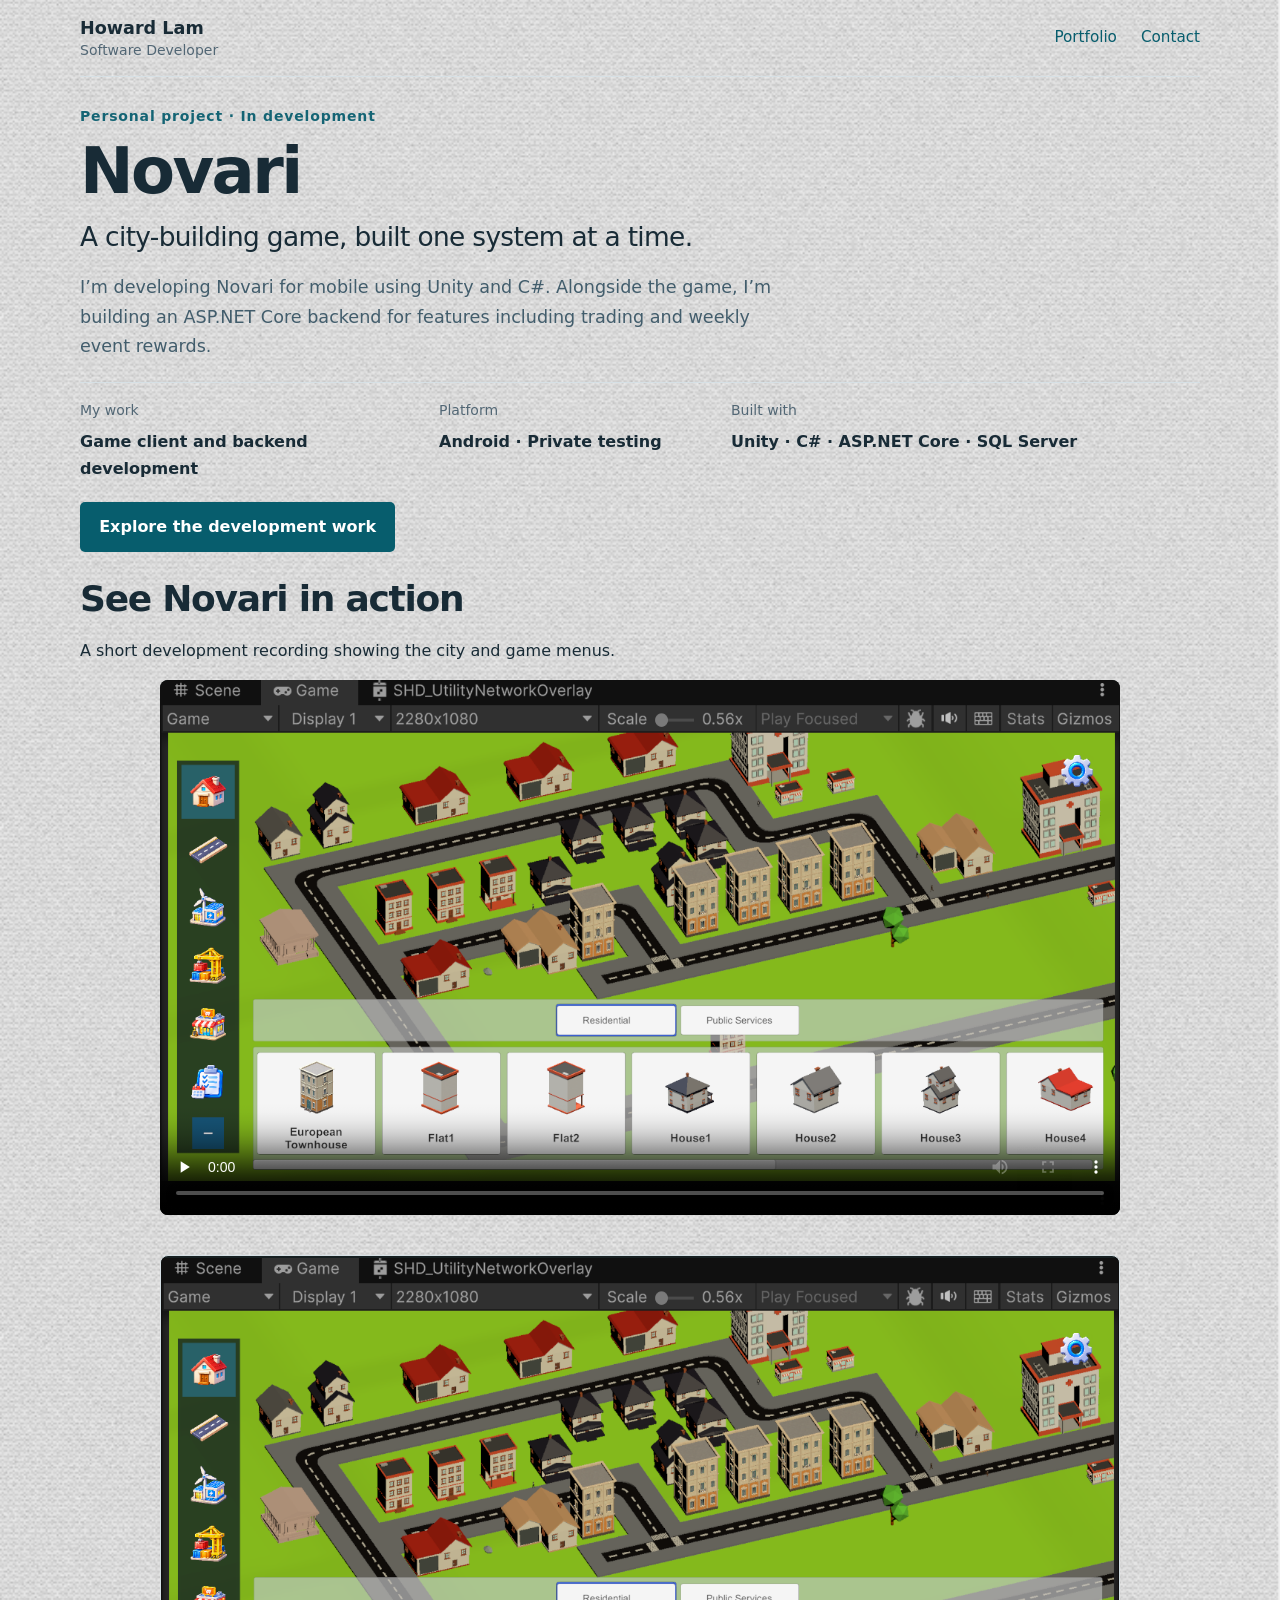
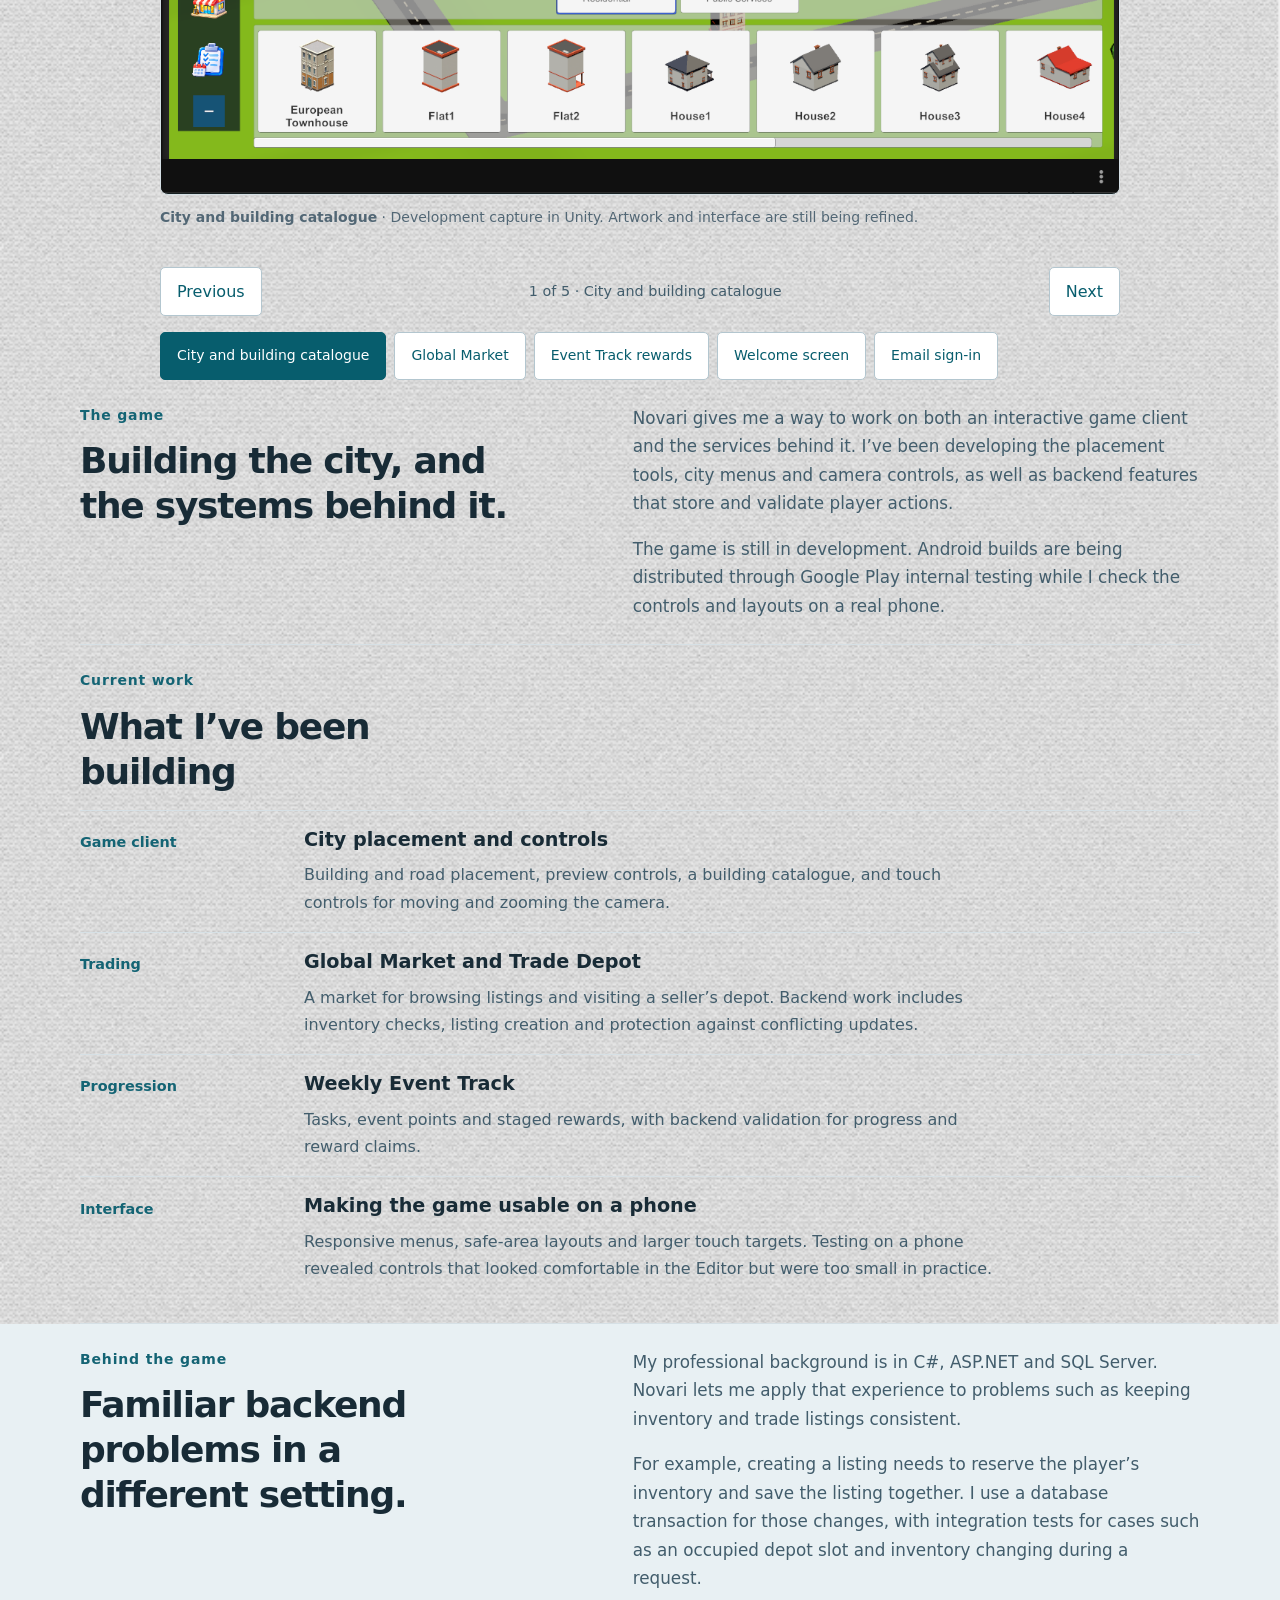
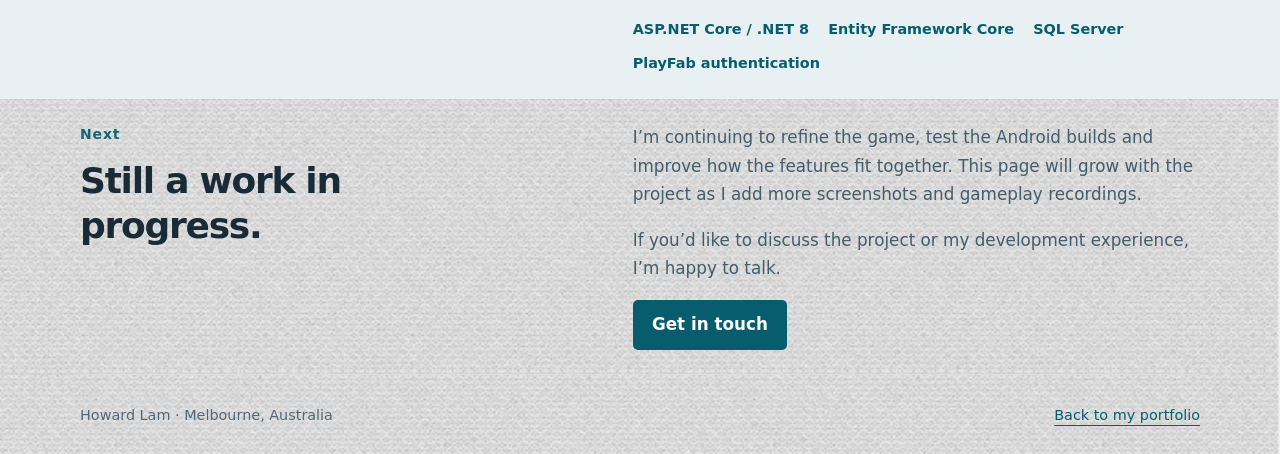
<file: Novari.html>
<!doctype html>
<html lang="en">
<head>
  <meta charset="utf-8">
  <meta name="viewport" content="width=device-width, initial-scale=1">
  <title>Novari | Howard Lam</title>
  <meta name="description" content="Novari, a mobile city-building game by Howard Lam. A look at the Unity client, ASP.NET Core backend and development work.">
  <link rel="stylesheet" href="css/novari.css">
  <script src="js/novari-gallery.js" defer></script>
</head>
<body class="novari-page">
  <a class="skip-link" href="#main">Skip to content</a>
  <header class="project-header wrap">
    <a class="wordmark" href="Index.html">Howard Lam<span>Software Developer</span></a>
    <nav aria-label="Project navigation"><a href="Index.html#portfolio">Portfolio</a><a href="mailto:HowardLam.Developer@gmail.com">Contact</a></nav>
  </header>
  <main id="main">
      <section class="project-intro wrap" aria-labelledby="project-title">
          <p class="eyebrow">Personal project · In development</p>
          <h1 id="project-title">Novari</h1>
          <p class="lead">A city-building game, built one system at a time.</p>
          <p class="intro-copy">I’m developing Novari for mobile using Unity and C#. Alongside the game, I’m building an ASP.NET Core backend for features including trading and weekly event rewards.</p>
          <dl class="project-facts"><div><dt>My work</dt><dd>Game client and backend development</dd></div><div><dt>Platform</dt><dd>Android · Private testing</dd></div><div><dt>Built with</dt><dd>Unity · C# · ASP.NET Core · SQL Server</dd></div></dl>
          <a class="project-button" href="#development">Explore the development work</a>
      </section>
      <section class="wrap" aria-labelledby="gameplay-title"
               style="margin-bottom: 40px;">
          <h2 id="gameplay-title">See Novari in action</h2>
          <p>A short development recording showing the city and game menus.</p>

          <video controls playsinline preload="none"
                 poster="img/novari/CitizenCity.PNG"
                 style="display: block; width: 100%; height: auto;
                border-radius: 8px; background: #172021;">
              <source src="video/Novari-Gameplay.mp4" type="video/mp4">
              Your browser does not support this video.
              <a href="video/Novari-Gameplay.mp4">Open the gameplay video</a>.
          </video>
      </section>
      <section class="game-capture screenshot-gallery wrap" aria-label="Novari screenshots" aria-roledescription="carousel" tabindex="0">
          <div class="gallery-stage">
              <figure class="gallery-slide" data-slide aria-label="1 of 5" aria-roledescription="slide">
                  <img src="img/novari/CitizenCity.PNG" alt="A neighbourhood in Novari, with roads, residential buildings and the building catalogue." width="1293" height="721" fetchpriority="high" draggable="false">
                  <figcaption><strong>City and building catalogue</strong> · Development capture in Unity. Artwork and interface are still being refined.</figcaption>
              </figure>
              <figure class="gallery-slide" data-slide aria-label="2 of 5" aria-roledescription="slide" hidden>
                  <img src="img/novari/Shop.PNG" alt="The Global Market showing item and energy listings." width="1295" height="730" loading="lazy" draggable="false">
                  <figcaption><strong>Global Market</strong> · Development capture in Unity. Artwork and interface are still being refined.</figcaption>
              </figure>
              <figure class="gallery-slide" data-slide aria-label="3 of 5" aria-roledescription="slide" hidden>
                  <img src="img/novari/Tasks.PNG" alt="The weekly Event Track showing reward stages and claim buttons." width="1301" height="735" loading="lazy" draggable="false">
                  <figcaption><strong>Event Track rewards</strong> · Development capture in Unity. Artwork and interface are still being refined.</figcaption>
              </figure>
              <figure class="gallery-slide" data-slide aria-label="4 of 5" aria-roledescription="slide" hidden>
                  <img src="img/novari/LogIn.PNG" alt="The welcome screen with guest and email sign-in options." width="1301" height="688" loading="lazy" draggable="false">
                  <figcaption><strong>Welcome screen</strong> · Development capture in Unity. Artwork and interface are still being refined.</figcaption>
              </figure>
              <figure class="gallery-slide" data-slide aria-label="5 of 5" aria-roledescription="slide" hidden>
                  <img src="img/novari/LogIn1.PNG" alt="The email sign-in screen in Novari." width="1303" height="727" loading="lazy" draggable="false">
                  <figcaption><strong>Email sign-in</strong> · Development capture in Unity. Artwork and interface are still being refined.</figcaption>
              </figure>
          </div>
          <div class="gallery-controls" data-gallery-controls hidden>
              <button type="button" class="gallery-button" data-previous aria-label="Previous screenshot">Previous</button>
              <p class="gallery-status" data-gallery-status role="status" aria-live="polite" aria-atomic="true">1 of 5 · City and building catalogue</p>
              <button type="button" class="gallery-button" data-next aria-label="Next screenshot">Next</button>
          </div>
          <div class="gallery-choices" data-gallery-choices aria-label="Choose a screenshot" hidden>
              <button type="button" data-slide-index="0" aria-pressed="true">City and building catalogue</button>
              <button type="button" data-slide-index="1" aria-pressed="false">Global Market</button>
              <button type="button" data-slide-index="2" aria-pressed="false">Event Track rewards</button>
              <button type="button" data-slide-index="3" aria-pressed="false">Welcome screen</button>
              <button type="button" data-slide-index="4" aria-pressed="false">Email sign-in</button>
          </div>
      </section>
      <section id="development" class="project-section wrap split">
          <div><p class="eyebrow">The game</p><h2>Building the city, and the systems behind it.</h2></div>
          <div class="section-copy"><p>Novari gives me a way to work on both an interactive game client and the services behind it. I’ve been developing the placement tools, city menus and camera controls, as well as backend features that store and validate player actions.</p><p>The game is still in development. Android builds are being distributed through Google Play internal testing while I check the controls and layouts on a real phone.</p></div>
      </section>
      <section class="project-section wrap" aria-labelledby="features-title">
          <div class="section-heading"><p class="eyebrow">Current work</p><h2 id="features-title">What I’ve been building</h2></div>
          <div class="feature-list">
              <article><span class="feature-kind">Game client</span><div><h3>City placement and controls</h3><p>Building and road placement, preview controls, a building catalogue, and touch controls for moving and zooming the camera.</p></div></article>
              <article><span class="feature-kind">Trading</span><div><h3>Global Market and Trade Depot</h3><p>A market for browsing listings and visiting a seller’s depot. Backend work includes inventory checks, listing creation and protection against conflicting updates.</p></div></article>
              <article><span class="feature-kind">Progression</span><div><h3>Weekly Event Track</h3><p>Tasks, event points and staged rewards, with backend validation for progress and reward claims.</p></div></article>
              <article><span class="feature-kind">Interface</span><div><h3>Making the game usable on a phone</h3><p>Responsive menus, safe-area layouts and larger touch targets. Testing on a phone revealed controls that looked comfortable in the Editor but were too small in practice.</p></div></article>
          </div>
      </section>
      <section class="engineering-band">
          <div class="wrap project-section split">
              <div><p class="eyebrow">Behind the game</p><h2>Familiar backend problems in a different setting.</h2></div>
              <div class="section-copy"><p>My professional background is in C#, ASP.NET and SQL Server. Novari lets me apply that experience to problems such as keeping inventory and trade listings consistent.</p><p>For example, creating a listing needs to reserve the player’s inventory and save the listing together. I use a database transaction for those changes, with integration tests for cases such as an occupied depot slot and inventory changing during a request.</p><ul class="technology-list" aria-label="Backend technologies"><li>ASP.NET Core / .NET 8</li><li>Entity Framework Core</li><li>SQL Server</li><li>PlayFab authentication</li></ul></div>
          </div>
      </section>
      <section class="project-section wrap split">
          <div><p class="eyebrow">Next</p><h2>Still a work in progress.</h2></div>
          <div class="section-copy"><p>I’m continuing to refine the game, test the Android builds and improve how the features fit together. This page will grow with the project as I add more screenshots and gameplay recordings.</p><p>If you’d like to discuss the project or my development experience, I’m happy to talk.</p><a class="project-button" href="mailto:HowardLam.Developer@gmail.com">Get in touch</a></div>
      </section>
  </main>
  <footer class="project-footer wrap"><p>Howard Lam · Melbourne, Australia</p><a href="Index.html">Back to my portfolio</a></footer>
</body>
</html>
</file>
<file: css/novari.css>
/* Scoped project styles: the existing homepage keeps its current design. */
.novari-page{margin:0;background:#f6f8fa;color:#182b36;font:1rem/1.7 system-ui,-apple-system,BlinkMacSystemFont,"Segoe UI",sans-serif;-webkit-font-smoothing:antialiased}
.novari-page *, .novari-home-card *{box-sizing:border-box}
.novari-page .wrap{width:min(1120px,calc(100% - 3rem));margin-inline:auto}
.novari-page a{color:#075d6d;text-underline-offset:5px}
.novari-page a:focus-visible,.novari-home-card a:focus-visible{outline:3px solid #d66c16;outline-offset:5px}
.novari-page .project-header{display:flex;justify-content:space-between;align-items:center;padding-block:1.5rem;border-bottom:1px solid #d6e0e5;gap:1.5rem}
.novari-page .wordmark{text-decoration:none;color:#182b36;font-size:1.1rem;font-weight:700;line-height:1.4}
.novari-page .wordmark span{display:block;font-size:.875rem;font-weight:400;color:#526775}
.novari-page nav{display:flex;gap:1.5rem}
.novari-page nav a{font-size:.95rem;text-decoration:none}
.novari-page .project-intro{padding-top:4.5rem;padding-bottom:2.8rem}
.novari-page .eyebrow{font-size:.875rem;letter-spacing:.06em;font-weight:650;color:#146474;margin:0 0 1rem}
.novari-page h1{font-size:clamp(4rem,10vw,7.5rem);line-height:1;letter-spacing:-.06em;margin:0 0 1.5rem;font-weight:700}
.novari-page .lead{font-size:clamp(1.4rem,3vw,2rem);line-height:1.35;letter-spacing:-.025em;margin:0 0 1rem}
.novari-page .intro-copy{max-width:44rem;color:#425d6c;font-size:1.1rem}
.novari-page .project-facts{display:grid;grid-template-columns:1fr .8fr 1.4fr;gap:1.5rem;border-top:1px solid #d6e0e5;padding-top:1.3rem;margin:2rem 0}
.novari-page dt{font-size:.875rem;color:#526775;margin-bottom:.3rem}
.novari-page dd{margin:0;font-weight:550}
.novari-page .project-button,.novari-home-card .novari-card-link{display:inline-block;background:#075d6d;color:#fff;padding:.8rem 1.2rem;border-radius:5px;font-weight:600;text-decoration:none;line-height:1.5}
.novari-page .project-button:hover,.novari-home-card .novari-card-link:hover{background:#043e49;color:#fff}
.novari-page .game-capture{margin-block:0}
.novari-page .game-capture img{display:block;width:100%;height:auto;border-radius:8px;background:#172021;border:1px solid #d6e0e5}
.novari-page figcaption{font-size:.875rem;color:#526775;padding-top:.65rem}
.novari-page .project-section{padding-block:4.5rem;border-bottom:1px solid #d6e0e5;scroll-margin-top:2rem}
.novari-page .split{display:grid;grid-template-columns:1fr 1.2fr;gap:5rem}
.novari-page h2{font-size:clamp(1.6rem,3vw,2.25rem);line-height:1.25;letter-spacing:-.035em;margin:0;max-width:27rem}
.novari-page .section-copy p:first-child{margin-top:0}
.novari-page .section-copy{color:#425d6c;font-size:1.05rem}
.novari-page .section-heading{margin-bottom:2rem}
.novari-page .feature-list article{display:grid;grid-template-columns:12rem 1fr;gap:2rem;border-top:1px solid #d6e0e5;padding:1.6rem 0}
.novari-page .feature-kind{font-size:.9rem;color:#146474;padding-top:.2rem;font-weight:600}
.novari-page h3{font-size:1.2rem;line-height:1.4;margin:0 0 .5rem}
.novari-page .feature-list p{color:#425d6c;margin:0;max-width:44rem}
.novari-page .engineering-band{background:#e8f0f3}
.novari-page .engineering-band .project-section{border:0}
.novari-page .technology-list{display:flex;flex-wrap:wrap;gap:.6rem 1.2rem;list-style:none;padding:0;margin:1.5rem 0 0;font-size:.9rem;font-weight:600;color:#075d6d}
.novari-page .project-footer{display:flex;justify-content:space-between;gap:1rem;padding-block:1.7rem;font-size:.9rem;color:#526775}
.novari-page .project-footer p{margin:0}
.novari-page .skip-link{position:absolute;left:1rem;top:-5rem;background:white;padding:.8rem;z-index:5}
.novari-page .skip-link:focus{top:1rem}
.novari-home-card{display:grid;grid-template-columns:1fr 1.1fr;gap:2rem;align-items:center;margin:2rem 0;padding:1.8rem;background:#f1f6f8;color:#182b36;border:1px solid #d6e0e5;border-radius:8px;letter-spacing:normal;font:1rem/1.65 system-ui,-apple-system,BlinkMacSystemFont,"Segoe UI",sans-serif}
.novari-home-card img{display:block;width:100%;height:auto;border-radius:4px}
.novari-home-card h3{font-size:1.75rem;margin:.4rem 0 .7rem}
.novari-home-card .novari-card-status{font-size:.875rem;color:#146474;margin:0}
.novari-home-card p{margin:0 0 1rem}
@media(max-width:720px){.novari-page .wrap{width:calc(100% - 2rem)}.novari-page .project-intro{padding-top:3rem}.novari-page .project-facts,.novari-page .split{grid-template-columns:1fr;gap:1.5rem}.novari-page .project-facts{gap:1rem}.novari-page .project-section{padding-block:3rem}.novari-page .feature-list article{grid-template-columns:1fr;gap:.5rem}.novari-page .project-footer{flex-direction:column}.novari-home-card{grid-template-columns:1fr;padding:1.2rem}.novari-page .project-header{gap:.8rem}.novari-page nav{gap:1rem}}
/* Manual screenshot gallery; images keep their full composition. */
.novari-page .screenshot-gallery{outline-offset:6px}
.novari-page .gallery-slide{margin:0}
.novari-page .gallery-slide[hidden],.novari-page .gallery-controls[hidden],.novari-page .gallery-choices[hidden]{display:none}
.novari-page .gallery-stage{aspect-ratio:16 / 10}
.novari-page .gallery-slide img{aspect-ratio:16 / 9;object-fit:contain;background:#172021}
.novari-page .gallery-slide figcaption{min-height:3.5em}
.novari-page .gallery-controls{display:grid;grid-template-columns:auto 1fr auto;gap:1rem;align-items:center;margin-top:.75rem}
.novari-page .gallery-button,.novari-page .gallery-choices button{font:inherit;cursor:pointer;border:1px solid #b3c6cf;border-radius:5px;min-height:48px;padding:.6rem 1rem;color:#075d6d;background:#fff}
.novari-page .gallery-button:hover,.novari-page .gallery-choices button:hover{background:#e8f0f3}
.novari-page .gallery-button:focus-visible,.novari-page .gallery-choices button:focus-visible{outline:3px solid #d66c16;outline-offset:3px}
.novari-page .gallery-status{text-align:center;font-size:.9rem;color:#425d6c;margin:0}
.novari-page .gallery-choices{display:flex;flex-wrap:wrap;gap:.5rem;margin-top:1rem}
.novari-page .gallery-choices button{font-size:.875rem}
.novari-page .gallery-choices button[aria-pressed="true"]{background:#075d6d;border-color:#075d6d;color:white}
@media(max-width:540px){.novari-page .gallery-stage{aspect-ratio:auto}.novari-page .gallery-controls{gap:.5rem}.novari-page .gallery-status{font-size:.875rem}.novari-page .gallery-button{padding:.6rem .75rem}.novari-page .gallery-slide figcaption{min-height:5.5em}}

/* Novari background and spacing refinement */
body.novari-page {
    background-color: #fff;
    background-image: url('../img/background_image3.png');
    background-size: 100%;
}

.novari-page .project-header {
    padding-block: 1rem;
}

.novari-page .project-intro {
    padding-top: 1.75rem;
    padding-bottom: 1.5rem;
}

.novari-page h1 {
    font-size: clamp(2.75rem, 6vw, 4rem);
    margin-bottom: 1rem;
    letter-spacing: -.04em;
}

.novari-page .eyebrow {
    margin-bottom: .65rem;
}

.novari-page .lead {
    font-size: clamp(1.25rem, 2.5vw, 1.65rem);
    margin-bottom: .75rem;
}

.novari-page .project-facts {
    margin-block: 1.25rem;
    padding-top: 1rem;
}

.novari-page .project-section {
    padding-block: 2.5rem;
}

@media (max-width: 720px) {
    .novari-page .project-intro {
        padding-top: 1.25rem;
    }

    .novari-page .project-section {
        padding-block: 2rem;
    }
}
/* Inset project media */
.novari-page video {
    display: block;
    max-width: min(960px, 90%);
    margin-inline: auto;
}

.novari-page .screenshot-gallery.wrap {
    width: min(960px, calc(100% - 3rem));
    margin-inline: auto;
}

@media (max-width: 600px) {
    .novari-page video {
        max-width: 100%;
    }

    .novari-page .screenshot-gallery.wrap {
        width: calc(100% - 2rem);
    }
}
/* Compact Novari section spacing */
.novari-page .project-section {
    padding-block: 1.5rem;
}

.novari-page .section-heading {
    margin-bottom: 1rem;
}

.novari-page .feature-list article {
    padding-block: 1rem;
}

.novari-page .section-copy p:last-child {
    margin-bottom: 0;
}

@media (max-width: 720px) {
    .novari-page .project-section {
        padding-block: 1.25rem;
    }
}
</file>
